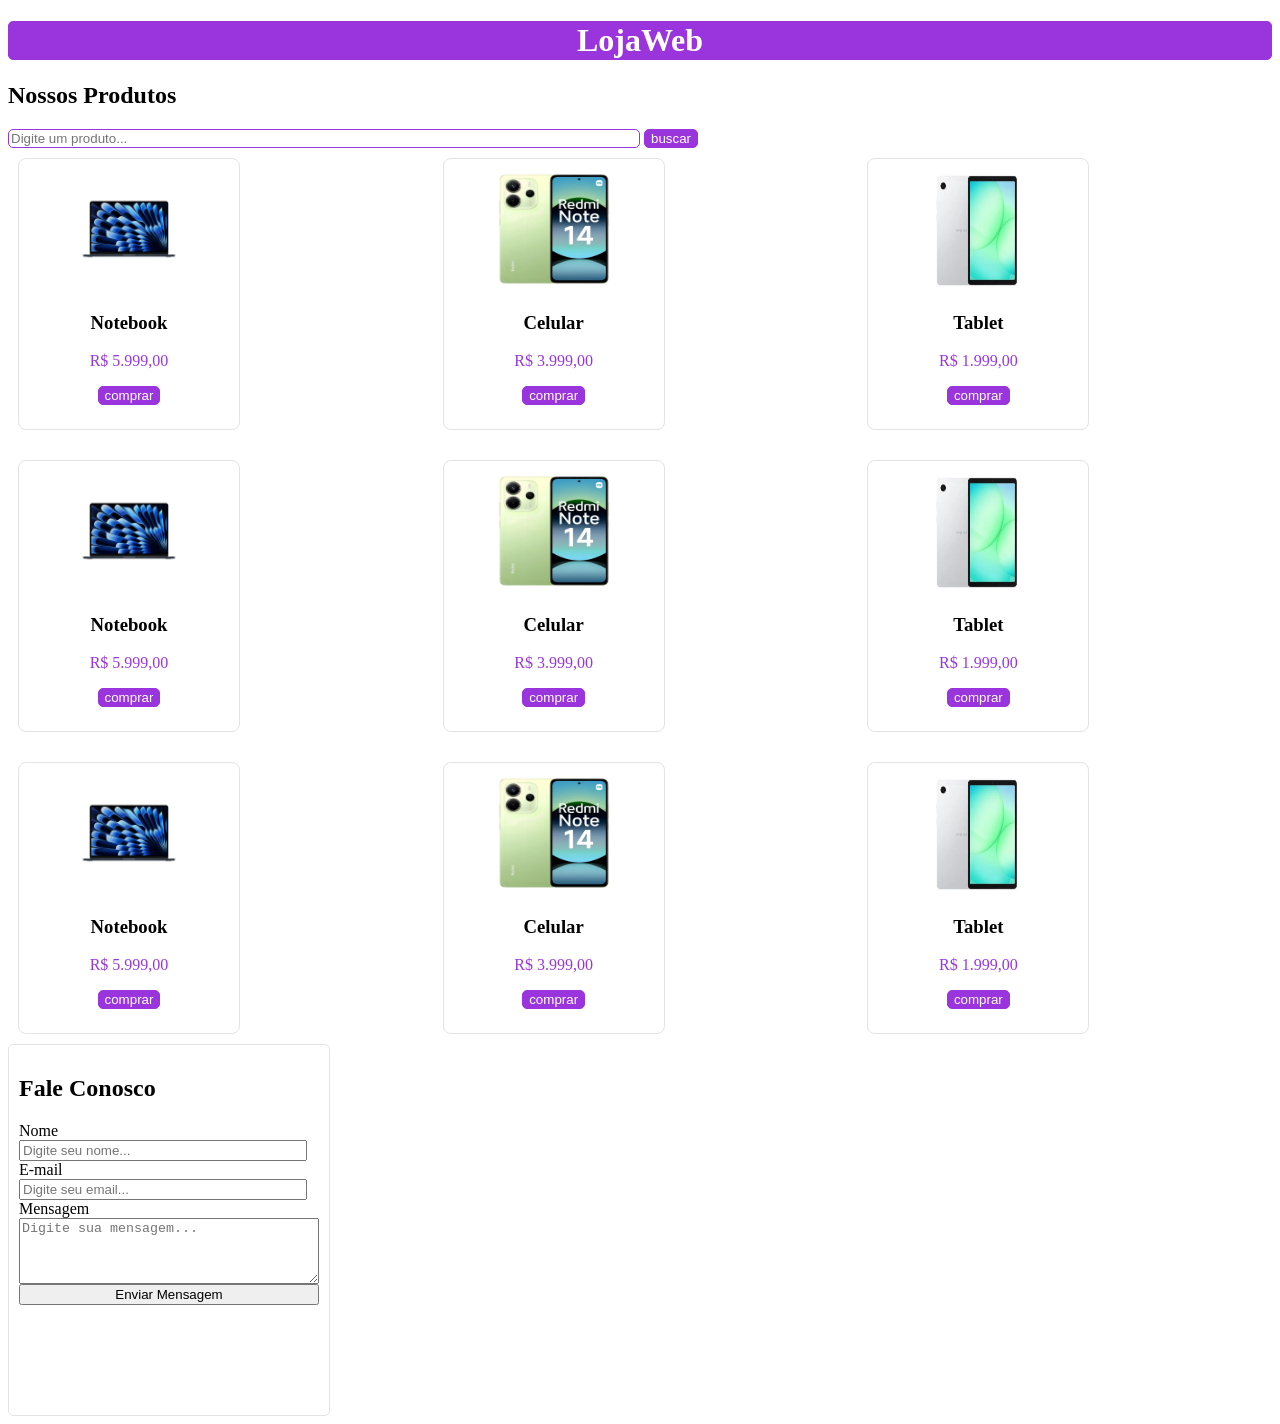
<file: pratica03/index.html>
<!DOCTYPE html>
<html lang="pt-BR">

<head>
    <meta charset="UTF-8">
    <meta name="viewport" content="width=device-width, initial-scale=1.0">
    <title>loja</title>
    <link rel="stylesheet" href="style.css">
</head>

<body>
    <h1>LojaWeb</h1>
    <h2>Nossos Produtos</h2>
    <search>
        <form id="search-form" class="search-form">
            <input type="search" id="search-input" placeholder="Digite um produto...">
            <button type="submit" id="search-button">buscar</button>
        </form>
    </search>

    <div id="notificacao-carrinho" aria-live="polite"></div>

    <div id="container-produtos">
        <div class="produto-card">
            <img src="macbook.webp" alt="notebook">
            <h3>Notebook</h3>
            <p>R$ 5.999,00</p>
            <button class="buy-button">comprar</button>
        </div>
        <div class="produto-card">
            <img src="redmi_note_14.webp" alt="celular">
            <h3>Celular</h3>
            <p>R$ 3.999,00</p>
            <button class="buy-button">comprar</button>
        </div>
        <div class="produto-card">
            <img src="tablet.png" alt="tablet">
            <h3>Tablet</h3>
            <p>R$ 1.999,00</p>
            <button class="buy-button">comprar</button>
        </div>
        <div class="produto-card">
            <img src="macbook.webp" alt="notebook">
            <h3>Notebook</h3>
            <p>R$ 5.999,00</p>
            <button class="buy-button">comprar</button>
        </div>
        <div class="produto-card">
            <img src="redmi_note_14.webp" alt="celular">
            <h3>Celular</h3>
            <p>R$ 3.999,00</p>
            <button class="buy-button">comprar</button>
        </div>
        <div class="produto-card">
            <img src="tablet.png" alt="tablet">
            <h3>Tablet</h3>
            <p>R$ 1.999,00</p>
            <button class="buy-button">comprar</button>
        </div>
        <div class="produto-card">
            <img src="macbook.webp" alt="notebook">
            <h3>Notebook</h3>
            <p>R$ 5.999,00</p>
            <button class="buy-button">comprar</button>
        </div>
        <div class="produto-card">
            <img src="redmi_note_14.webp" alt="celular">
            <h3>Celular</h3>
            <p>R$ 3.999,00</p>
            <button class="buy-button">comprar</button>
        </div>
        <div class="produto-card">
            <img src="tablet.png" alt="tablet">
            <h3>Tablet</h3>
            <p>R$ 1.999,00</p>
            <button class="buy-button">comprar</button>
        </div>
    </div>

    <div>
        <form id="contato-form" class="contato-form" novalidate>
            <h2>Fale Conosco</h2>
            <label for="name-box">Nome</label>
            <input type="text" id="name-box" required aria-describedby="nome-erro" placeholder="Digite seu nome...">
            <span id="nome-erro"></span>
            <label for="email-box">E-mail</label>
            <input type="email" id="email-box" required aria-describedby="email-erro" placeholder="Digite seu email...">
            <span id="email-erro"></span>
            <label for="msg-box">Mensagem</label>
            <textarea id="msg-box" required aria-describedby="mensagem-erro" placeholder="Digite sua mensagem..." rows="4" cols="30"></textarea>
            <span id="mensagem-erro"></span>
            <button type="submit" id="enviar-msg">Enviar Mensagem</button>
            <p id="contato-sucesso" class="oculto" role="status"></p>
        </form>
    </div>
    <script src="script.js"></script>
</body>

</html>
</file>
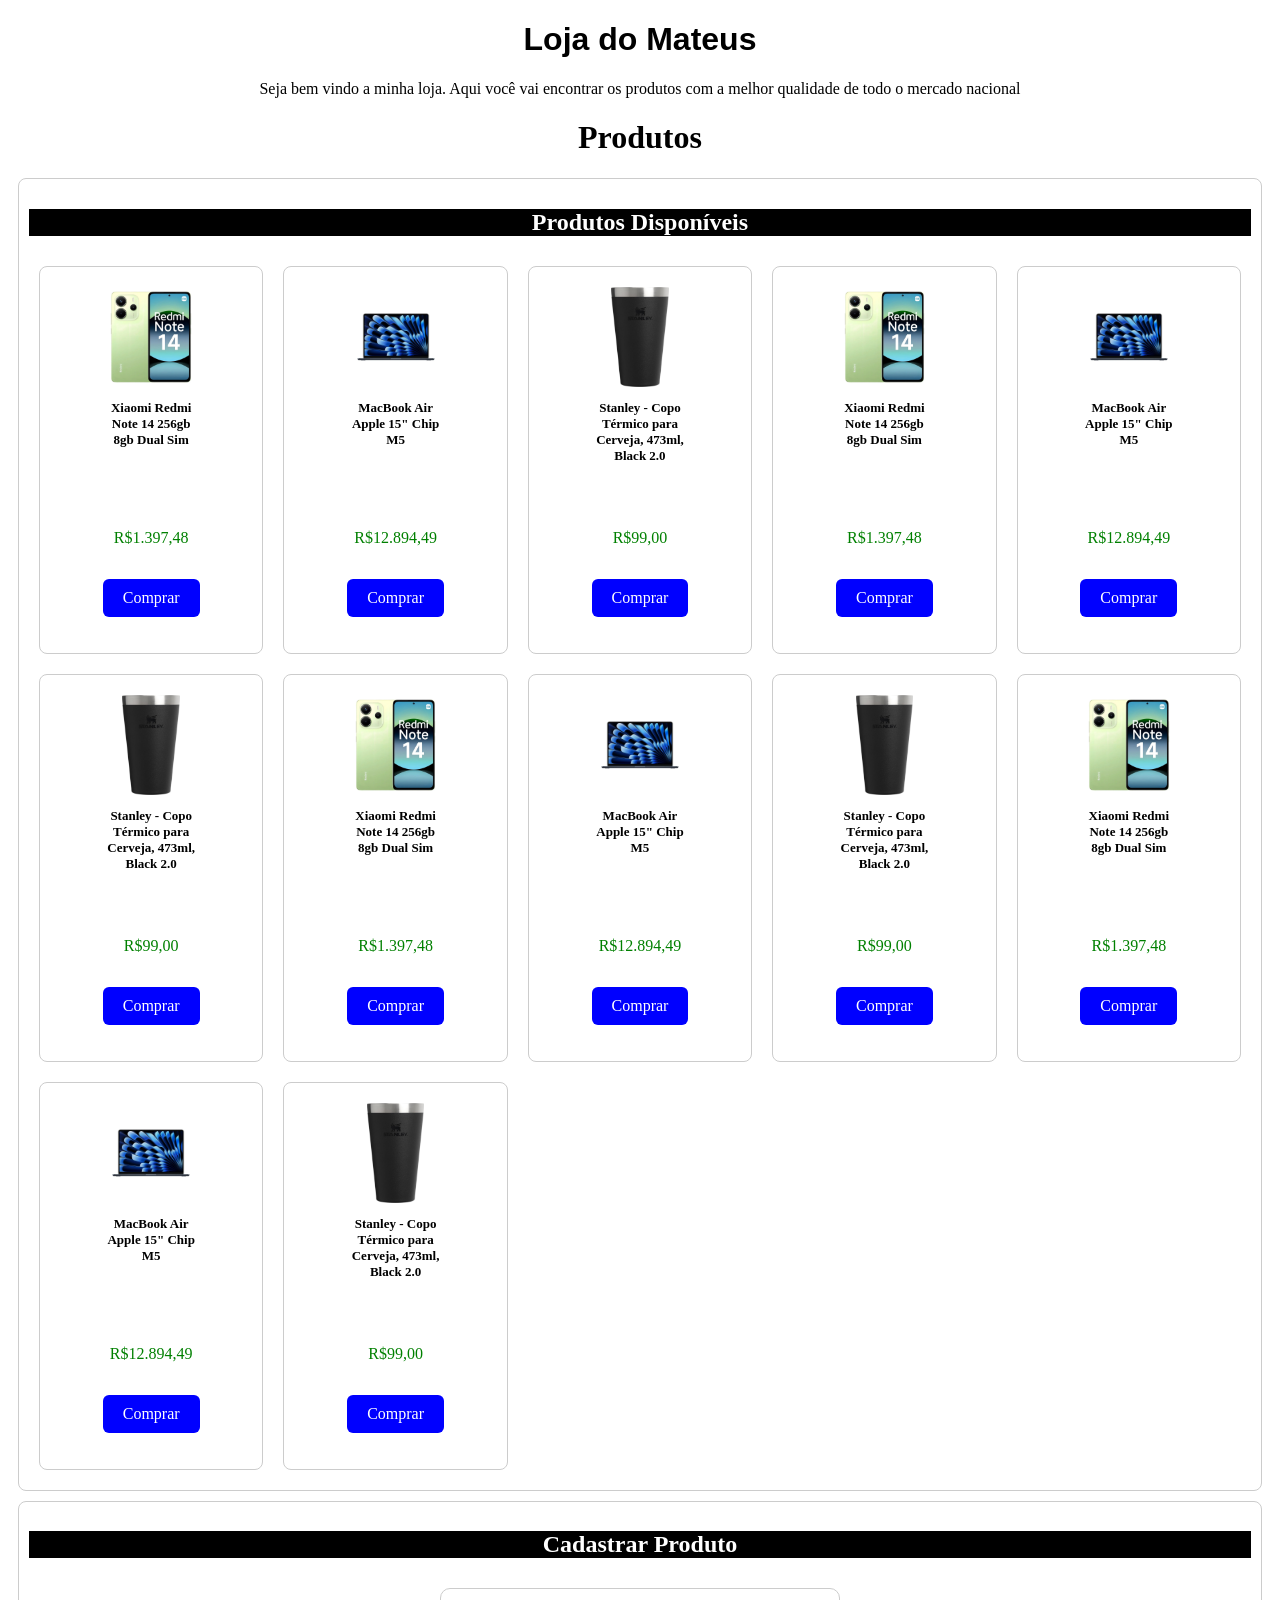
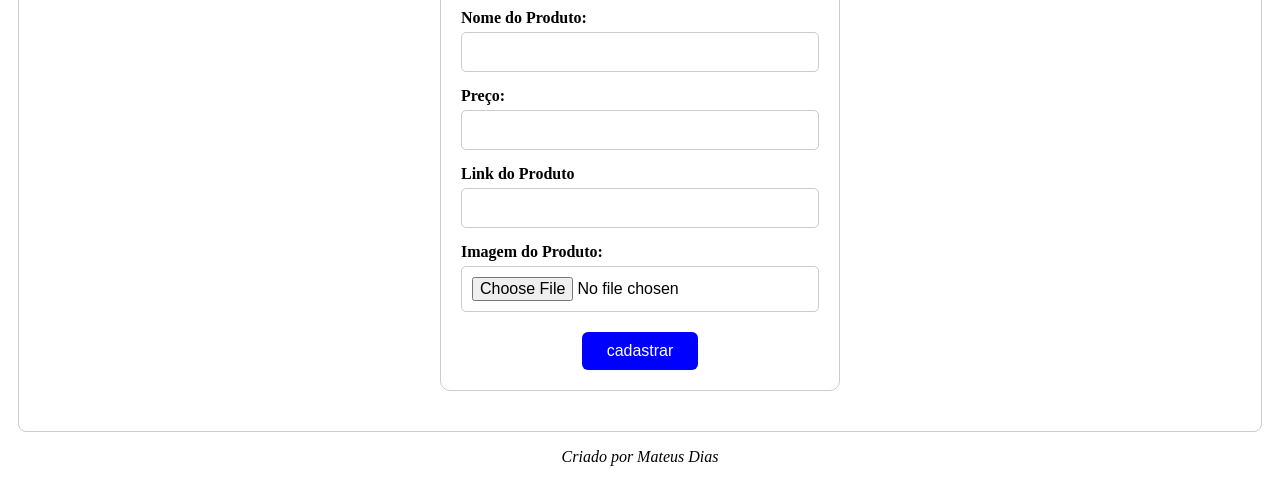
<file: pratica02/loja.html>
<!DOCTYPE html>
<html lang="pt-br">

<head>
    <meta charset="UTF-8">
    <meta name="viewport" content="width=device-width, initial-scale=1.0">
    <title>Minha Loja</title>
    <link rel="stylesheet" href="style.css">
</head>

<body>
    <header>
        <h1 id="titulo">Loja do Mateus</h1>
        <p>Seja bem vindo a minha loja. Aqui você vai encontrar os produtos com a melhor qualidade de todo o mercado
            nacional</p>
    </header>

    <header>
        <h1>Produtos</h1>
    </header>
    <main>
        <section>
            <div class="card">
                <h2 class="subtitulo">Produtos Disponíveis</h2>
                <div class="produtos">
                    <div class="produto">
                        <img src="redmi_note_14.webp" alt="imagem do redmi note 14">
                        <h3>Xiaomi Redmi Note 14 256gb 8gb Dual Sim</h3>
                        <p>R$1.397,48</p>
                        <p><a   class="botao-comprar"
                                href="https://www.mercadolivre.com.br/xiaomi-redmi-note-14-256gb-8gb-dual-sim-global-cor-verde-claro/p/MLB50587373?pdp_filters=item_id%3AMLB6810979928&from=gshop&matt_tool=33167885&matt_word=&matt_source=google&matt_campaign_id=22127560717&matt_ad_group_id=172644202239&matt_match_type=&matt_network=g&matt_device=c&matt_creative=728942948133&matt_keyword=&matt_ad_position=&matt_ad_type=pla&matt_merchant_id=735125422&matt_product_id=MLB50587373-product&matt_product_partition_id=2492482076102&matt_target_id=pla-2492482076102&cq_src=google_ads&cq_cmp=22127560717&cq_net=g&cq_plt=gp&cq_med=pla&gad_source=1&gad_campaignid=22127560717&gclid=CjwKCAjwzNTUBhAjEiwA7zcvWj7IeD0H_9mxiHM33zhRvQ3cPsB0U97If0eisEIgfLCXX3hyFamwcxoCnQkQAvD_BwE"
                                target="_blank">
                                Comprar
                            </a></p>
                    </div>
                    <div class="produto">
                        <img src="macbook.webp" alt="imagem de um MacBook air apple 15 polegadas">
                        <h3>MacBook Air Apple 15" Chip M5</h3>
                        <p>R$12.894,49</p>
                        <p><a   class="botao-comprar"
                                href="https://www.kabum.com.br/produto/1014731/macbook-air-apple-15-chip-m5-cpu-de-10-nucleos-gpu-de-10-nucleos-neural-engine-de-16-nucleos-512gb-meia-noite-mdvh4bz-a?gclsrc=aw.ds&utm_id=22422868251&gad_source=1&gad_campaignid=22422868251&gclid=CjwKCAjwzNTUBhAjEiwA7zcvWvS0d0KjkoT2WoibAAKaOvrA-rq9gFumaOYei3y0cm9cLSVRocuQMxoCjgwQAvD_BwE"
                                target="_blank">
                                Comprar
                            </a></p>
                    </div>
                    <div class="produto">
                        <img src="copo.jpg" alt="copo Stanley">
                        <h3>Stanley - Copo Térmico para Cerveja, 473ml, Black 2.0</h3>
                        <p>R$99,00</p>
                        <p><a   class="botao-comprar"
                                href="https://www.amazon.com.br/Stanley-T%C3%A9rmico-Cerveja-Bebidas-Quentes/dp/B0GC94RH4S/ref=asc_df_B0GC94RH4S?mcid=23f5ee45221e3cecb4d3916fde92f775&tag=googleshopp00-20&linkCode=df0&hvadid=805189955675&hvpos=&hvnetw=g&hvrand=16862073574229099198&hvpone=&hvptwo=&hvqmt=&hvdev=c&hvdvcmdl=&hvlocint=&hvlocphy=9252516&hvtargid=pla-2477135350742&hvocijid=16862073574229099198-B0GC94RH4S-&hvexpln=0&language=pt_BR&th=1"
                                target="_blank">
                                Comprar
                            </a></p>
                    </div>
                    <div class="produto">
                        <img src="redmi_note_14.webp" alt="imagem do redmi note 14">
                        <h3>Xiaomi Redmi Note 14 256gb 8gb Dual Sim</h3>
                        <p>R$1.397,48</p>
                        <p><a   class="botao-comprar"
                                href="https://www.mercadolivre.com.br/xiaomi-redmi-note-14-256gb-8gb-dual-sim-global-cor-verde-claro/p/MLB50587373?pdp_filters=item_id%3AMLB6810979928&from=gshop&matt_tool=33167885&matt_word=&matt_source=google&matt_campaign_id=22127560717&matt_ad_group_id=172644202239&matt_match_type=&matt_network=g&matt_device=c&matt_creative=728942948133&matt_keyword=&matt_ad_position=&matt_ad_type=pla&matt_merchant_id=735125422&matt_product_id=MLB50587373-product&matt_product_partition_id=2492482076102&matt_target_id=pla-2492482076102&cq_src=google_ads&cq_cmp=22127560717&cq_net=g&cq_plt=gp&cq_med=pla&gad_source=1&gad_campaignid=22127560717&gclid=CjwKCAjwzNTUBhAjEiwA7zcvWj7IeD0H_9mxiHM33zhRvQ3cPsB0U97If0eisEIgfLCXX3hyFamwcxoCnQkQAvD_BwE"
                                target="_blank">
                                Comprar
                            </a></p>
                    </div>
                    <div class="produto">
                        <img src="macbook.webp" alt="imagem de um MacBook air apple 15 polegadas">
                        <h3>MacBook Air Apple 15" Chip M5</h3>
                        <p>R$12.894,49</p>
                        <p><a   class="botao-comprar"
                                href="https://www.kabum.com.br/produto/1014731/macbook-air-apple-15-chip-m5-cpu-de-10-nucleos-gpu-de-10-nucleos-neural-engine-de-16-nucleos-512gb-meia-noite-mdvh4bz-a?gclsrc=aw.ds&utm_id=22422868251&gad_source=1&gad_campaignid=22422868251&gclid=CjwKCAjwzNTUBhAjEiwA7zcvWvS0d0KjkoT2WoibAAKaOvrA-rq9gFumaOYei3y0cm9cLSVRocuQMxoCjgwQAvD_BwE"
                                target="_blank">
                                Comprar
                            </a></p>
                    </div>
                    <div class="produto">
                        <img src="copo.jpg" alt="copo Stanley">
                        <h3>Stanley - Copo Térmico para Cerveja, 473ml, Black 2.0</h3>
                        <p>R$99,00</p>
                        <p><a   class="botao-comprar"
                                href="https://www.amazon.com.br/Stanley-T%C3%A9rmico-Cerveja-Bebidas-Quentes/dp/B0GC94RH4S/ref=asc_df_B0GC94RH4S?mcid=23f5ee45221e3cecb4d3916fde92f775&tag=googleshopp00-20&linkCode=df0&hvadid=805189955675&hvpos=&hvnetw=g&hvrand=16862073574229099198&hvpone=&hvptwo=&hvqmt=&hvdev=c&hvdvcmdl=&hvlocint=&hvlocphy=9252516&hvtargid=pla-2477135350742&hvocijid=16862073574229099198-B0GC94RH4S-&hvexpln=0&language=pt_BR&th=1"
                                target="_blank">
                                Comprar
                            </a></p>
                    </div>
                    <div class="produto">
                        <img src="redmi_note_14.webp" alt="imagem do redmi note 14">
                        <h3>Xiaomi Redmi Note 14 256gb 8gb Dual Sim</h3>
                        <p>R$1.397,48</p>
                        <p><a   class="botao-comprar"
                                href="https://www.mercadolivre.com.br/xiaomi-redmi-note-14-256gb-8gb-dual-sim-global-cor-verde-claro/p/MLB50587373?pdp_filters=item_id%3AMLB6810979928&from=gshop&matt_tool=33167885&matt_word=&matt_source=google&matt_campaign_id=22127560717&matt_ad_group_id=172644202239&matt_match_type=&matt_network=g&matt_device=c&matt_creative=728942948133&matt_keyword=&matt_ad_position=&matt_ad_type=pla&matt_merchant_id=735125422&matt_product_id=MLB50587373-product&matt_product_partition_id=2492482076102&matt_target_id=pla-2492482076102&cq_src=google_ads&cq_cmp=22127560717&cq_net=g&cq_plt=gp&cq_med=pla&gad_source=1&gad_campaignid=22127560717&gclid=CjwKCAjwzNTUBhAjEiwA7zcvWj7IeD0H_9mxiHM33zhRvQ3cPsB0U97If0eisEIgfLCXX3hyFamwcxoCnQkQAvD_BwE"
                                target="_blank">
                                Comprar
                            </a></p>
                    </div>
                    <div class="produto">
                        <img src="macbook.webp" alt="imagem de um MacBook air apple 15 polegadas">
                        <h3>MacBook Air Apple 15" Chip M5</h3>
                        <p>R$12.894,49</p>
                        <p><a   class="botao-comprar"
                                href="https://www.kabum.com.br/produto/1014731/macbook-air-apple-15-chip-m5-cpu-de-10-nucleos-gpu-de-10-nucleos-neural-engine-de-16-nucleos-512gb-meia-noite-mdvh4bz-a?gclsrc=aw.ds&utm_id=22422868251&gad_source=1&gad_campaignid=22422868251&gclid=CjwKCAjwzNTUBhAjEiwA7zcvWvS0d0KjkoT2WoibAAKaOvrA-rq9gFumaOYei3y0cm9cLSVRocuQMxoCjgwQAvD_BwE"
                                target="_blank">
                                Comprar
                            </a></p>
                    </div>
                    <div class="produto">
                        <img src="copo.jpg" alt="copo Stanley">
                        <h3>Stanley - Copo Térmico para Cerveja, 473ml, Black 2.0</h3>
                        <p>R$99,00</p>
                        <p><a   class="botao-comprar"
                                href="https://www.amazon.com.br/Stanley-T%C3%A9rmico-Cerveja-Bebidas-Quentes/dp/B0GC94RH4S/ref=asc_df_B0GC94RH4S?mcid=23f5ee45221e3cecb4d3916fde92f775&tag=googleshopp00-20&linkCode=df0&hvadid=805189955675&hvpos=&hvnetw=g&hvrand=16862073574229099198&hvpone=&hvptwo=&hvqmt=&hvdev=c&hvdvcmdl=&hvlocint=&hvlocphy=9252516&hvtargid=pla-2477135350742&hvocijid=16862073574229099198-B0GC94RH4S-&hvexpln=0&language=pt_BR&th=1"
                                target="_blank">
                                Comprar
                            </a></p>
                    </div>
                    <div class="produto">
                        <img src="redmi_note_14.webp" alt="imagem do redmi note 14">
                        <h3>Xiaomi Redmi Note 14 256gb 8gb Dual Sim</h3>
                        <p>R$1.397,48</p>
                        <p><a   class="botao-comprar"
                                href="https://www.mercadolivre.com.br/xiaomi-redmi-note-14-256gb-8gb-dual-sim-global-cor-verde-claro/p/MLB50587373?pdp_filters=item_id%3AMLB6810979928&from=gshop&matt_tool=33167885&matt_word=&matt_source=google&matt_campaign_id=22127560717&matt_ad_group_id=172644202239&matt_match_type=&matt_network=g&matt_device=c&matt_creative=728942948133&matt_keyword=&matt_ad_position=&matt_ad_type=pla&matt_merchant_id=735125422&matt_product_id=MLB50587373-product&matt_product_partition_id=2492482076102&matt_target_id=pla-2492482076102&cq_src=google_ads&cq_cmp=22127560717&cq_net=g&cq_plt=gp&cq_med=pla&gad_source=1&gad_campaignid=22127560717&gclid=CjwKCAjwzNTUBhAjEiwA7zcvWj7IeD0H_9mxiHM33zhRvQ3cPsB0U97If0eisEIgfLCXX3hyFamwcxoCnQkQAvD_BwE"
                                target="_blank">
                                Comprar
                            </a></p>
                    </div>
                    <div class="produto">
                        <img src="macbook.webp" alt="imagem de um MacBook air apple 15 polegadas">
                        <h3>MacBook Air Apple 15" Chip M5</h3>
                        <p>R$12.894,49</p>
                        <p><a   class="botao-comprar"
                                href="https://www.kabum.com.br/produto/1014731/macbook-air-apple-15-chip-m5-cpu-de-10-nucleos-gpu-de-10-nucleos-neural-engine-de-16-nucleos-512gb-meia-noite-mdvh4bz-a?gclsrc=aw.ds&utm_id=22422868251&gad_source=1&gad_campaignid=22422868251&gclid=CjwKCAjwzNTUBhAjEiwA7zcvWvS0d0KjkoT2WoibAAKaOvrA-rq9gFumaOYei3y0cm9cLSVRocuQMxoCjgwQAvD_BwE"
                                target="_blank">
                                Comprar
                            </a></p>
                    </div>
                    <div class="produto">
                        <img src="copo.jpg" alt="copo Stanley">
                        <h3>Stanley - Copo Térmico para Cerveja, 473ml, Black 2.0</h3>
                        <p>R$99,00</p>
                        <p><a   class="botao-comprar"
                                href="https://www.amazon.com.br/Stanley-T%C3%A9rmico-Cerveja-Bebidas-Quentes/dp/B0GC94RH4S/ref=asc_df_B0GC94RH4S?mcid=23f5ee45221e3cecb4d3916fde92f775&tag=googleshopp00-20&linkCode=df0&hvadid=805189955675&hvpos=&hvnetw=g&hvrand=16862073574229099198&hvpone=&hvptwo=&hvqmt=&hvdev=c&hvdvcmdl=&hvlocint=&hvlocphy=9252516&hvtargid=pla-2477135350742&hvocijid=16862073574229099198-B0GC94RH4S-&hvexpln=0&language=pt_BR&th=1"
                                target="_blank">
                                Comprar
                            </a></p>
                    </div>
                </div>
            </div>
        </section>
        <section>
            <div class="card">

                <h2 class="subtitulo">Cadastrar Produto</h2>
                <form action="/produtos" method="post">
                    <div>
                        <label for="nome">Nome do Produto:</label>
                        <input type="text" name="nome" id="nome">
                    </div>
                    <div>
                        <label for="preco">Preço:</label>
                        <input type="number" name="preco" id="preco">
                    </div>
                    <div>
                        <label for="link">Link do Produto</label>
                        <input type="url" name="link" id="link">
                    </div>
                    <div>
                        <label for="imagem">Imagem do Produto:</label>
                        <input type="file" name="imagem" id="imagem">
                    </div>
                    <button type="submit">cadastrar</button>
                </form>
            </div>
        </section>
    </main>
    <footer>
        <p><em>Criado por Mateus Dias</em></p>
    </footer>
</body>

</html>
</file>
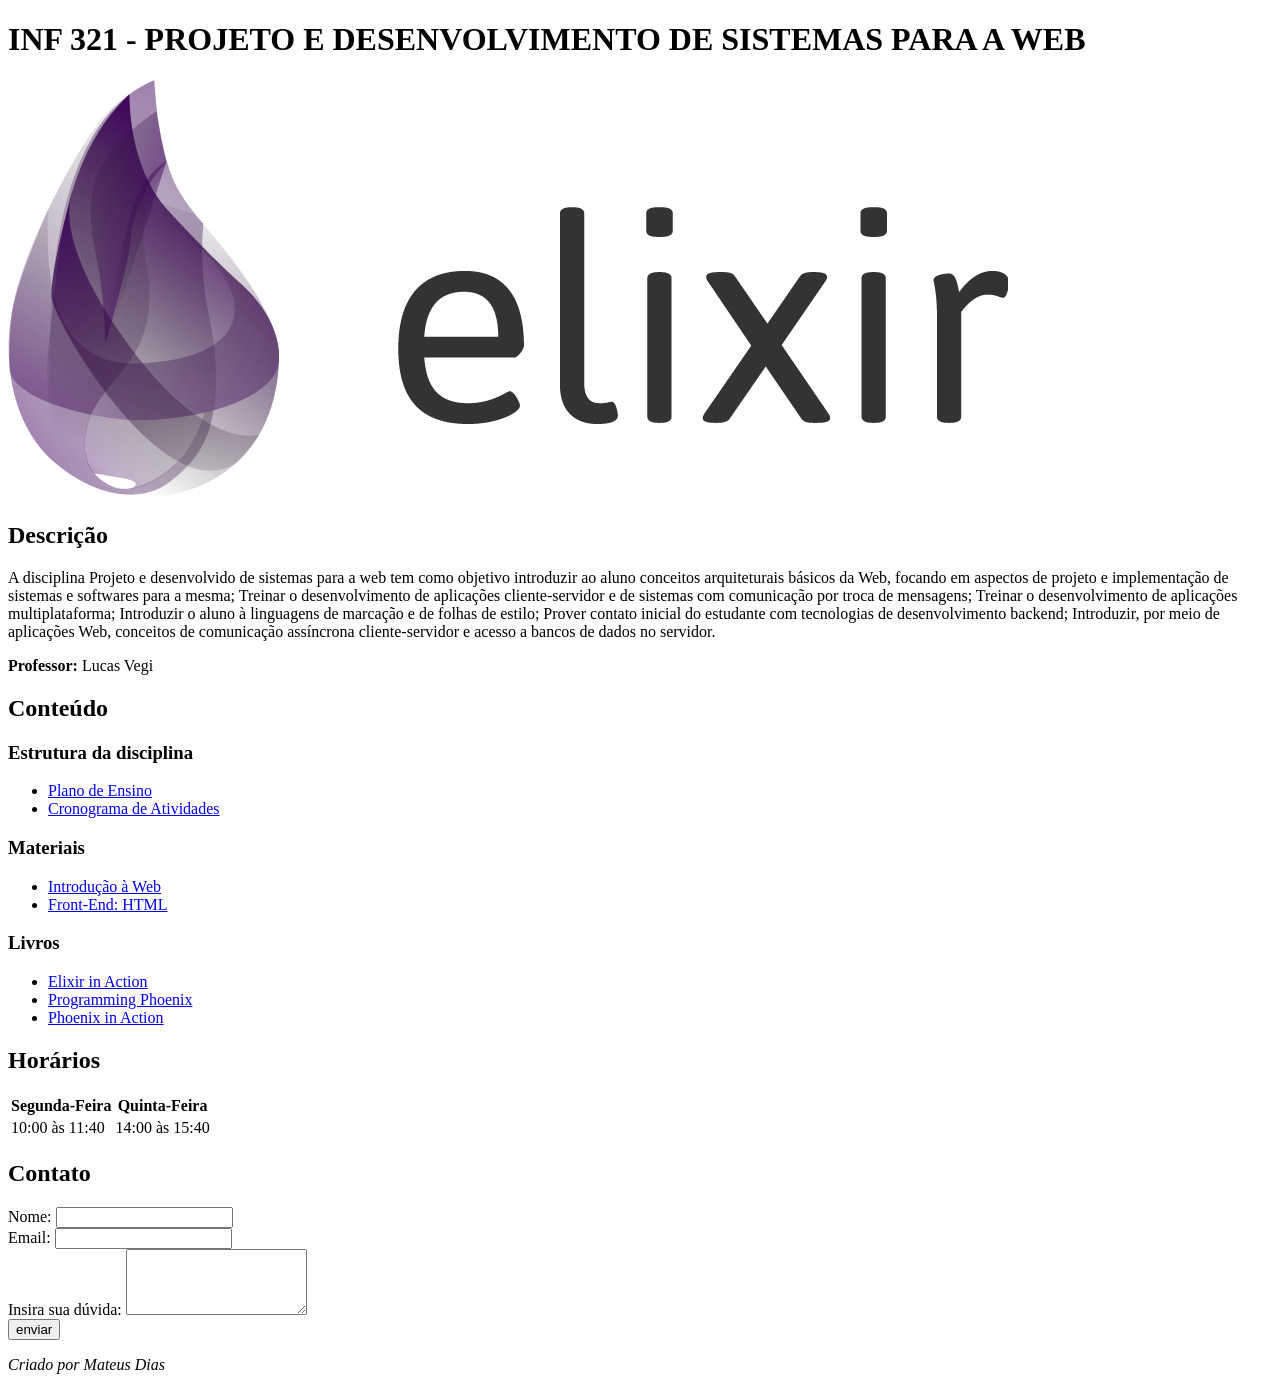
<file: pratica01/parte01/disciplina.html>
<!DOCTYPE html>
<html lang="pt-br">

<head>
    <meta charset="UTF-8">
    <meta name="viewport" content="width=device-width, initial-scale=1.0">
    <title>INF 321</title>
</head>

<body>
    <header>
        <h1>INF 321 - PROJETO E DESENVOLVIMENTO DE SISTEMAS PARA A WEB</h1>
        <img src="Official_Elixir_logo.png" alt="logo do Elixir">
        <h2>Descrição</h2>
        <p>A disciplina Projeto e desenvolvido de sistemas para a web tem como objetivo introduzir ao aluno conceitos
            arquiteturais básicos da Web,
            focando em aspectos de projeto e implementação de sistemas e softwares para
            a mesma; Treinar o desenvolvimento de aplicações cliente-servidor e de
            sistemas com comunicação por troca de mensagens; Treinar o desenvolvimento
            de aplicações multiplataforma; Introduzir o aluno à linguagens de marcação e de
            folhas de estilo; Prover contato inicial do estudante com tecnologias de
            desenvolvimento backend; Introduzir, por meio de aplicações Web, conceitos de
            comunicação assíncrona cliente-servidor e acesso a bancos de dados no
            servidor.</p>
        <p><strong>Professor: </strong>Lucas Vegi</p>
    </header>
    <main>
        <section>
            <h2>Conteúdo</h2>
            <section>
                <h3>Estrutura da disciplina</h3>
                <ul>
                    <li><a
                            href="https://ava.ufv.br/pluginfile.php/1282429/mod_resource/content/8/Plano%20de%20Ensino%20-%20INF321%20-%202026.pdf">Plano
                            de Ensino</a></li>
                    <li><a href="https://ava.ufv.br/mod/resource/view.php?id=747584">Cronograma de Atividades</a></li>
                </ul>
            </section>
            <section>
                <h3>Materiais</h3>
                <ul>
                    <li><a href="https://ava.ufv.br/mod/resource/view.php?id=747822">Introdução à Web</a></li>
                    <li><a href="https://ava.ufv.br/mod/resource/view.php?id=771594">Front-End: HTML</a></li>
                </ul>
            </section>
            <section>
                <h3>Livros</h3>
                <ul>
                    <li><a href="https://ava.ufv.br/mod/resource/view.php?id=752269">Elixir in Action</a></li>
                    <li><a href="https://ava.ufv.br/mod/resource/view.php?id=752277">Programming Phoenix</a></li>
                    <li><a href="https://ava.ufv.br/mod/resource/view.php?id=752282">Phoenix in Action</a></li>
                </ul>
            </section>
        </section>
        <section>
            <h2>Horários</h2>
            <table>
                <tr>
                    <th>Segunda-Feira</th>
                    <th>Quinta-Feira</th>
                </tr>
                <tr>
                    <td>10:00 às 11:40</td>
                    <td>14:00 às 15:40</td>
                </tr>
            </table>
        </section>
        <section>
            <h2>Contato</h2>
            <form>
                <div>
                    <label for="nome">Nome:</label>
                    <input type="text" name="nome" id="nome">
                </div>
                <div>
                    <label for="email">Email:</label>
                    <input type="email" name="email" id="email">
                </div>
                <div>
                    <label for="texto">Insira sua dúvida:</label>
                    <textarea id="texto" name="email" rows="4"></textarea>
                </div>
                <button>enviar</button>
            </form>
        </section>
    </main>
    <footer>
        <p><em>Criado por Mateus Dias</em></p>
    </footer>
</body>

</html>
</file>
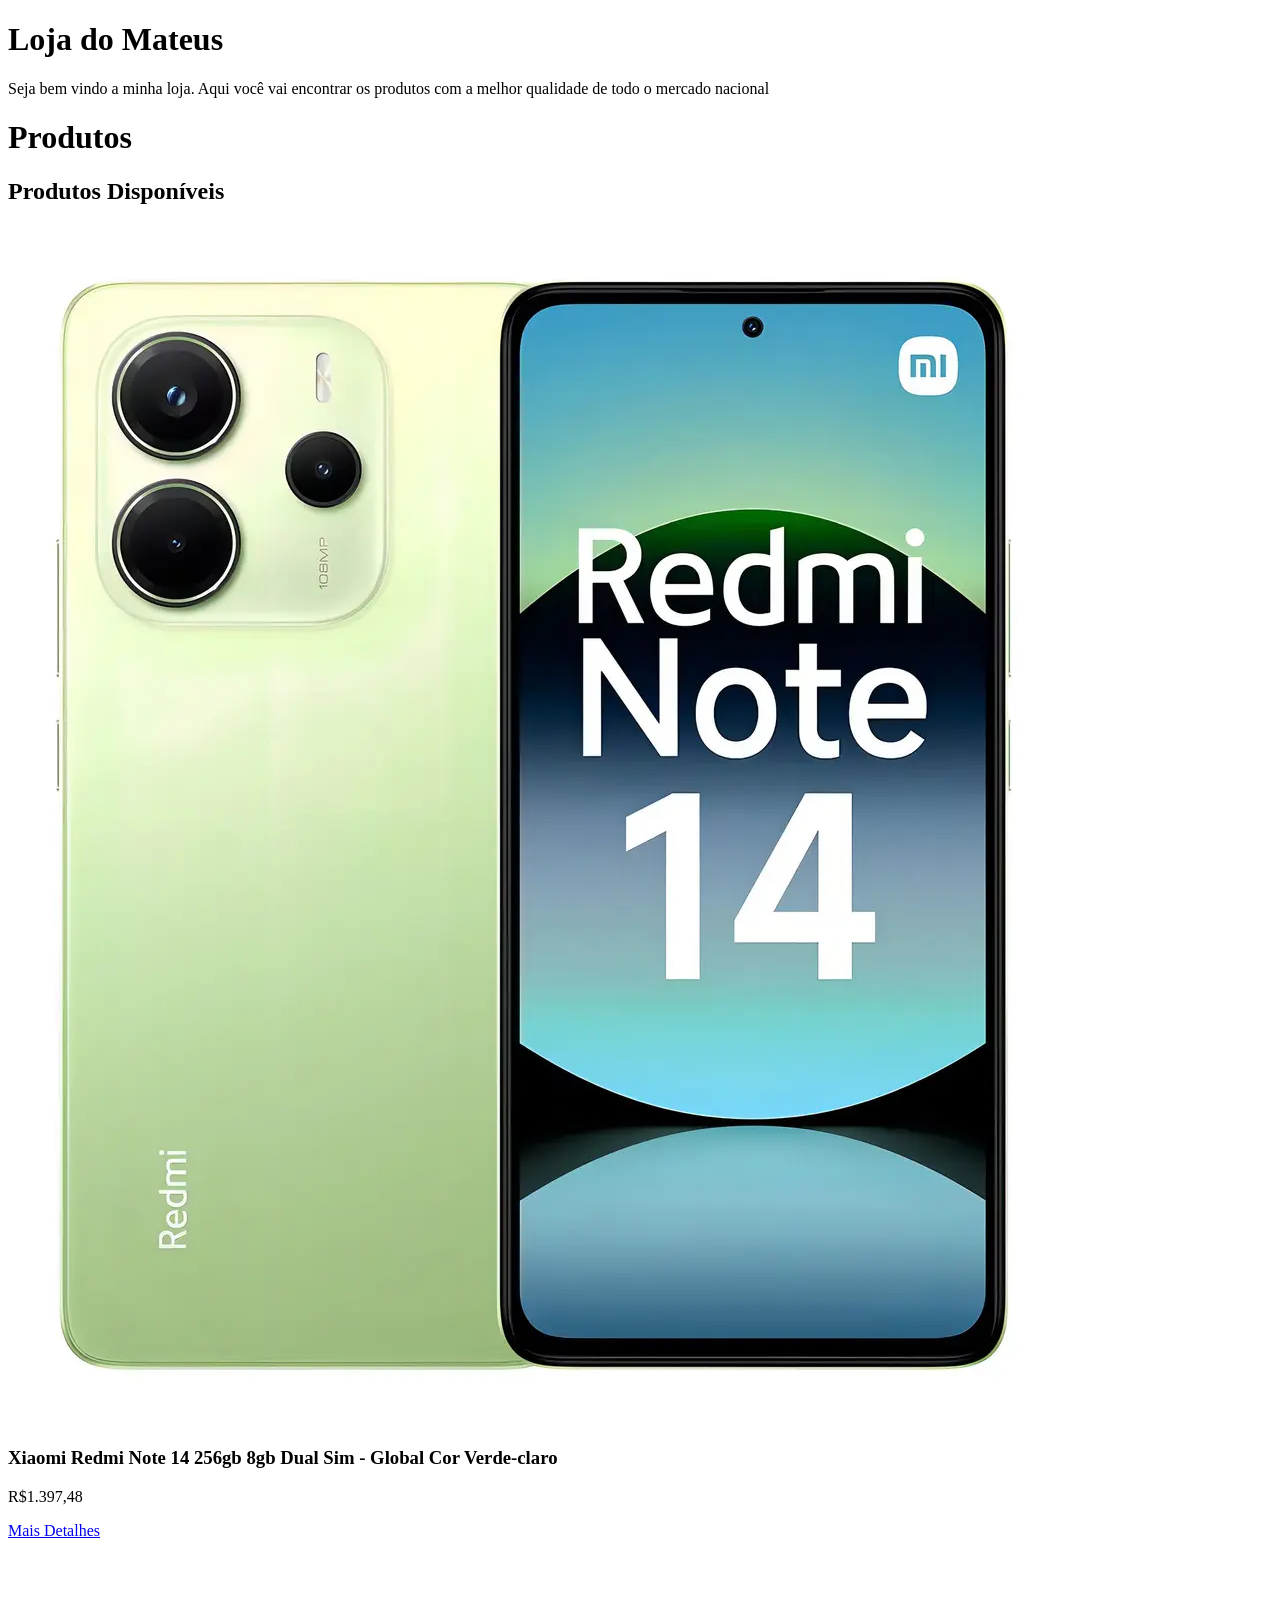
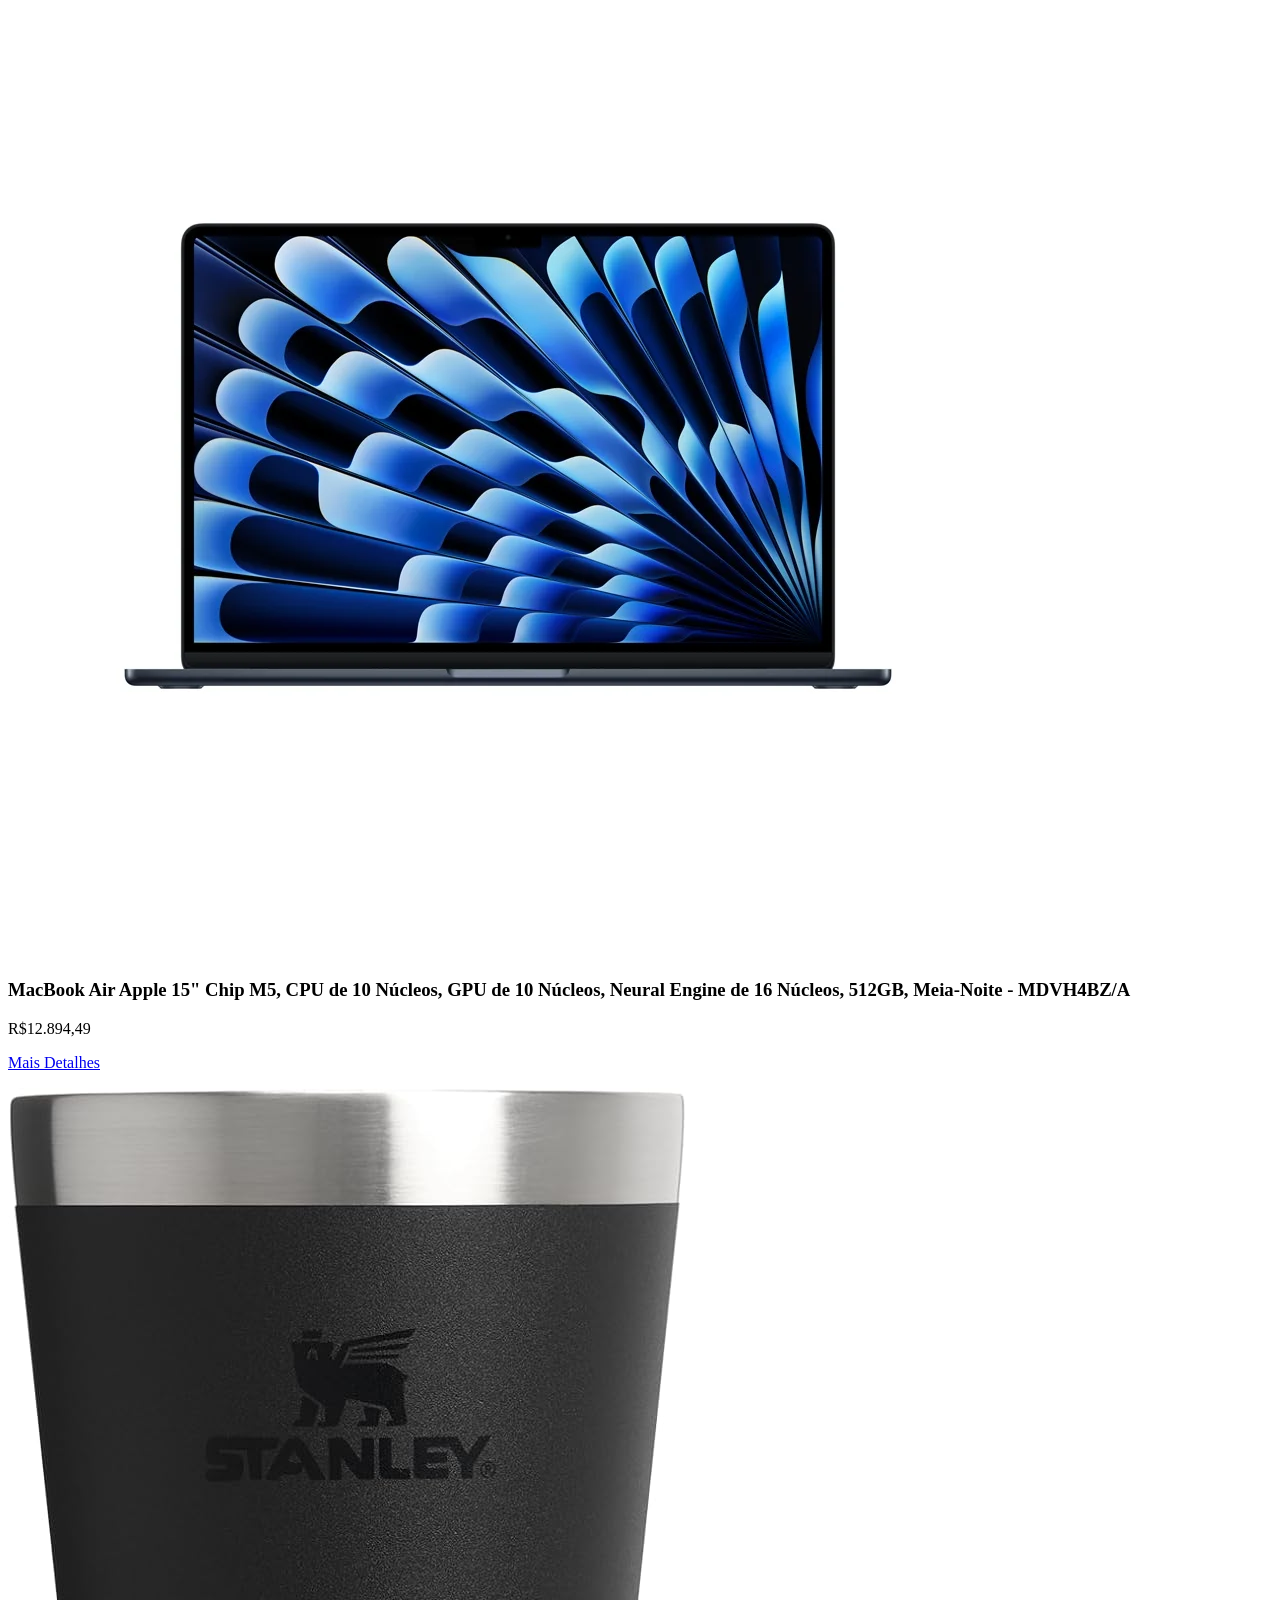
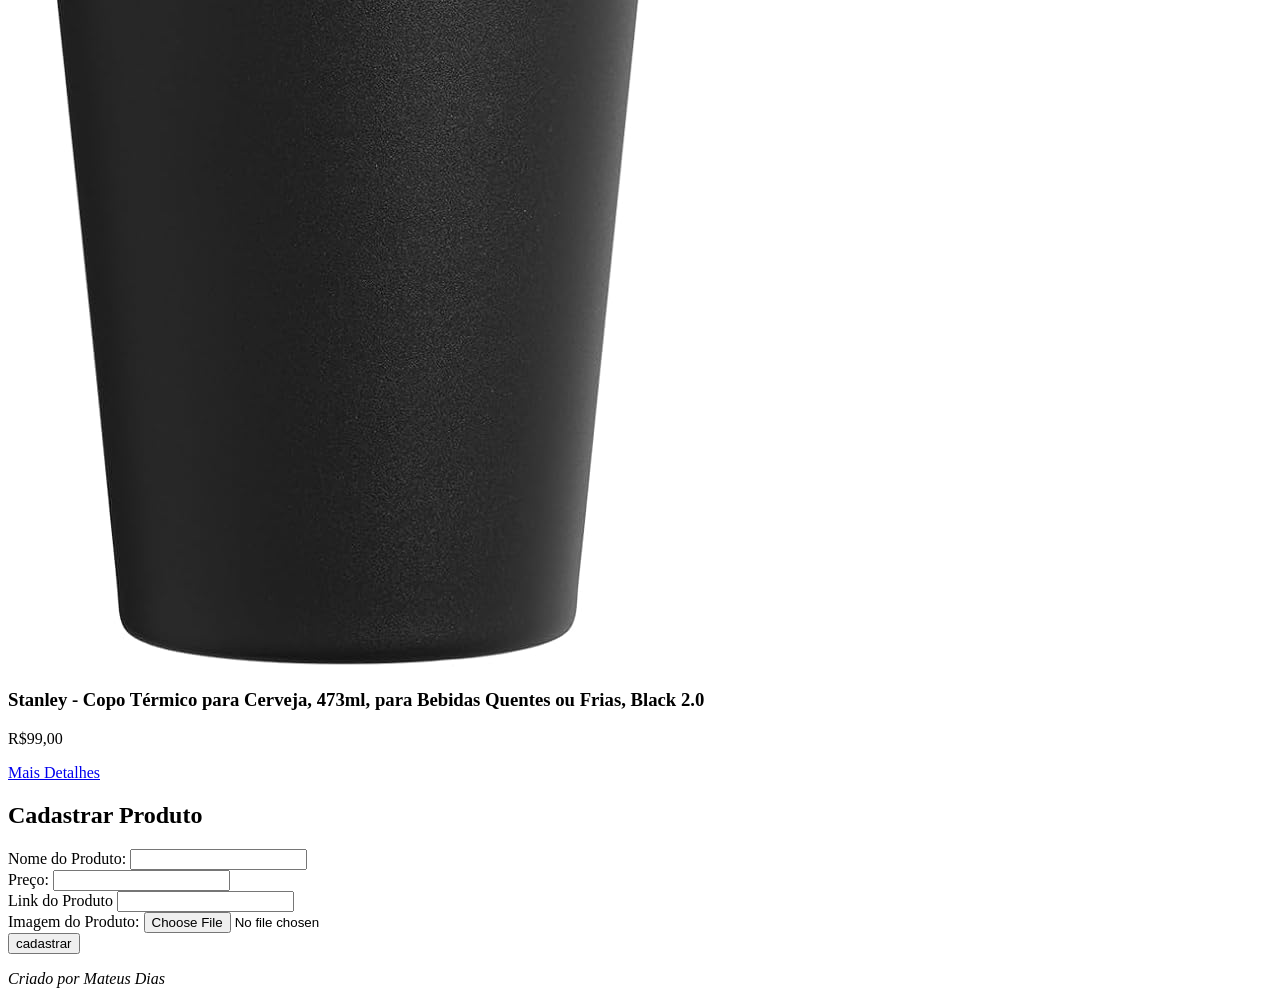
<file: pratica01/parte02/loja.html>
<!DOCTYPE html>
<html lang="pt-br">

<head>
    <meta charset="UTF-8">
    <meta name="viewport" content="width=device-width, initial-scale=1.0">
    <title>Minha Loja</title>
</head>

<body>
    <header>
        <h1>Loja do Mateus</h1>
        <p>Seja bem vindo a minha loja. Aqui você vai encontrar os produtos com a melhor qualidade de todo o mercado
            nacional</p>
    </header>

    <header>
        <h1>Produtos</h1>
    </header>
    <main>
        <section>
            <h2>Produtos Disponíveis</h2>
            <div class="produto">
                <img src="redmi_note_14.webp" alt="imagem do redmi note 14">
                <h3>Xiaomi Redmi Note 14 256gb 8gb Dual Sim - Global Cor Verde-claro</h3>
                <p>R$1.397,48</p>
                <p><a
                        href="https://www.mercadolivre.com.br/xiaomi-redmi-note-14-256gb-8gb-dual-sim-global-cor-verde-claro/p/MLB50587373?pdp_filters=item_id%3AMLB6810979928&from=gshop&matt_tool=33167885&matt_word=&matt_source=google&matt_campaign_id=22127560717&matt_ad_group_id=172644202239&matt_match_type=&matt_network=g&matt_device=c&matt_creative=728942948133&matt_keyword=&matt_ad_position=&matt_ad_type=pla&matt_merchant_id=735125422&matt_product_id=MLB50587373-product&matt_product_partition_id=2492482076102&matt_target_id=pla-2492482076102&cq_src=google_ads&cq_cmp=22127560717&cq_net=g&cq_plt=gp&cq_med=pla&gad_source=1&gad_campaignid=22127560717&gclid=CjwKCAjwzNTUBhAjEiwA7zcvWj7IeD0H_9mxiHM33zhRvQ3cPsB0U97If0eisEIgfLCXX3hyFamwcxoCnQkQAvD_BwE">Mais
                        Detalhes</a></p>
            </div>
            <div class="produto">
                <img src="macbook.webp" alt="imagem de um MacBook air apple 15 polegadas">
                <h3>MacBook Air Apple 15" Chip M5, CPU de 10 Núcleos, GPU de 10 Núcleos, Neural Engine de 16 Núcleos,
                    512GB, Meia-Noite - MDVH4BZ/A</h3>
                <p>R$12.894,49</p>
                <p><a
                        href="https://www.kabum.com.br/produto/1014731/macbook-air-apple-15-chip-m5-cpu-de-10-nucleos-gpu-de-10-nucleos-neural-engine-de-16-nucleos-512gb-meia-noite-mdvh4bz-a?gclsrc=aw.ds&utm_id=22422868251&gad_source=1&gad_campaignid=22422868251&gclid=CjwKCAjwzNTUBhAjEiwA7zcvWvS0d0KjkoT2WoibAAKaOvrA-rq9gFumaOYei3y0cm9cLSVRocuQMxoCjgwQAvD_BwE">Mais
                        Detalhes</a></p>
            </div>
            <div class="produto">
                <img src="copo.jpg" alt="copo Stanley">
                <h3>Stanley - Copo Térmico para Cerveja, 473ml, para Bebidas Quentes ou Frias, Black 2.0</h3>
                <p>R$99,00</p>
                <p><a
                        href="https://www.amazon.com.br/Stanley-T%C3%A9rmico-Cerveja-Bebidas-Quentes/dp/B0GC94RH4S/ref=asc_df_B0GC94RH4S?mcid=23f5ee45221e3cecb4d3916fde92f775&tag=googleshopp00-20&linkCode=df0&hvadid=805189955675&hvpos=&hvnetw=g&hvrand=16862073574229099198&hvpone=&hvptwo=&hvqmt=&hvdev=c&hvdvcmdl=&hvlocint=&hvlocphy=9252516&hvtargid=pla-2477135350742&hvocijid=16862073574229099198-B0GC94RH4S-&hvexpln=0&language=pt_BR&th=1">Mais
                        Detalhes</a></p>
            </div>
        </section>
        <section>
            <h2>Cadastrar Produto</h2>
            <form action="/produtos" method="post">
                <div>
                    <label for="nome">Nome do Produto:</label>
                    <input type="text" name="nome" id="nome">
                </div>
                <div>
                    <label for="preco">Preço:</label>
                    <input type="number" name="preco" id="preco">
                </div>
                <div>
                    <label for="link">Link do Produto</label>
                    <input type="url" name="link" id="link">
                </div>
                <div>
                    <label for="imagem">Imagem do Produto:</label>
                    <input type="file" name="imagem" id="imagem">
                </div>
                <button type="submit">cadastrar</button>
            </form>
        </section>
    </main>
    <footer>
        <p><em>Criado por Mateus Dias</em></p>
    </footer>
</body>

</html>
</file>
<file: pratica03/style.css>
:root {
    --cor-principal: #9a35dd;
}

h1 {
    text-align: center;
    background-color: var(--cor-principal);
    color: white;
    border: 1px solid var(--cor-principal);
    border-radius: 5px;
}

#search-input {
    width: 50%;
    border: 1px solid var(--cor-principal);
    border-radius: 5px;
}

#search-button {
    border: 1px solid var(--cor-principal);
    border-radius: 5px;
    background-color: var(--cor-principal);
    color: white;
}

.botao-fechar {
    background: none;
    border: none;
    color: green;
    font-size: 16px;
    font-weight: bold;
    margin-left: 20px;
}

.botao-fechar:hover {
    opacity: 1;
}

#container-produtos {
    display: grid;
    grid-template-columns: repeat(3, 1fr);
    gap: 10px;
}

/* card do produto */
.produto-card {
    display: block;
    text-align: center;
    width: 200px;
    height: 250px;

    border: 1px solid #e3e3e3;
    border-radius: 8px;
    padding: 10px;
    margin: 10px;
}

.produto-card p {
    color: var(--cor-principal);
}

.produto-card .buy-button {
    border: 1px solid var(--cor-principal);
    border-radius: 5px;
    background-color: var(--cor-principal);
    color: white;
}

.produto-card img {
    width: 120px;
    height: 120px;
}

/* formulario */
#contato-form {
    display: flex;
    flex-direction: column;
    border: 1px solid #e3e3e3;
    border-radius: 5px;
    width: 300px;
    min-height: 350px;
    padding: 10px;
}

#contato-form #name-box{
    width: 280px;
}

#contato-form #email-box{
    width: 280px;
}

#contato-form span{
    color: red;
    font-size: small;
}

.oculto {
    display: none;
}

.carrinho-visivel {
    border: 1px solid green;
    border-radius: 5px;
    background-color: rgb(179, 252, 70);
    width: 250px;
    opacity: 0.7;
    margin: 5px;
}

.campo-invalido {
    border: 1px solid red;
}

#contato-sucesso {
    color: green;
    font-size: small;
}

@media (max-width: 780px) {
    #container-produtos {
        grid-template-columns: repeat(2, minmax(0, 1fr));
    }

    .produto-card {
        width: auto;
    }
}

@media (max-width: 520px) {
    #container-produtos {
        grid-template-columns: minmax(0, 1fr);
    }

    .search-form {
        display: flex;
        gap: 5px;
    }

    #search-input {
        flex: 1;
        min-width: 0;
    }

    #contato-form {
        box-sizing: border-box;
        width: 100%;
        max-width: 322px;
    }

    #contato-form #name-box,
    #contato-form #email-box,
    #contato-form #msg-box {
        box-sizing: border-box;
        width: 100%;
        min-width: 0;
        max-width: 100%;
    }

    .carrinho-visivel {
        box-sizing: border-box;
        max-width: calc(100% - 10px);
    }
}
</file>
<file: pratica02/style.css>
#titulo{
    text-align: center;
    font-size:xx-large;
    font-family: 'Franklin Gothic Medium', 'Arial Narrow', Arial, sans-serif;
}

.subtitulo{
    flex-basis: 100%;
    text-align: center;
    font-size: x-large;
    color: white;
    background-color: black;
}

h1{
    text-align: center;
    font-size: xx-large;
}

p{
    text-align: center;
}

* {
    box-sizing: border-box;
}

@media (max-width: 600px) {

    body {
        margin: 0;
        padding: 0 15px;
    }

    .produtos {
        grid-template-columns: 1fr;
    }

    .produto {
        width: 100%;
        max-width: 100%;
    }

    form {
        width: 100%;
        max-width: 100%;
        margin: 20px 0;
        padding: 15px;
    }

    form div {
        padding: 0;
        width: auto;
        margin-bottom: 15px;
    }

    form input {
        width: 100%;
        max-width: 100%;
    }

    form button {
        width: 100%;
    }
}

.card{
    display: block;
    border: 1px solid #ccc;
    border-radius: 8px;
    margin: 10px;
    padding: 10px;
}

.produto{
    display: flex;
    flex-direction: column;
    align-items: center;
    text-align: center;

    border: 1px solid #ccc;
    border-radius: 8px;
    padding: 20px;
}

.produtos{
    display: grid;

    grid-template-columns: repeat(
        auto-fit,
        minmax(200px, 1fr)
    );

    padding: 10px;

    gap: 20px;
}

.produto img{
    display: block;
    width: 100px;
    height: 100px;
    object-fit: contain;
    margin: 0 auto;
}

.produto h3{
    display: block;
    width: 100px;
    height: 100px;
    font-size: small;
    text-align: center;
}

.produto p{
    display: block;
    color: green;
    text-align: center;
}

.botao-comprar {
    display: inline-block;
    background-color: blue;
    color: white;
    padding: 10px 20px;
    border-radius: 6px;
    text-decoration: none;
}

.botao-comprar:hover{
    background-color: darkgray;
}

form{
    width: 400px;
    margin: 30px auto;

    padding: 20px;

    border: 1px solid #ccc;
    border-radius: 10px;
}

form div {
    display: flex;
    flex-direction: column;

    margin-bottom: 15px;
}

form label {
    margin-bottom: 5px;
    font-weight: bold;
}

form input {
    width: 100%;
    box-sizing: border-box;

    padding: 10px;

    border: 1px solid #ccc;
    border-radius: 5px;

    font-size: 16px;
}

form button {
    display: block;

    margin: 20px auto 0;

    padding: 10px 25px;

    background-color: blue;
    color: white;

    border: none;
    border-radius: 6px;

    font-size: 16px;

    cursor: pointer;
}

form button:hover {
    background-color: darkgray;
}
</file>
